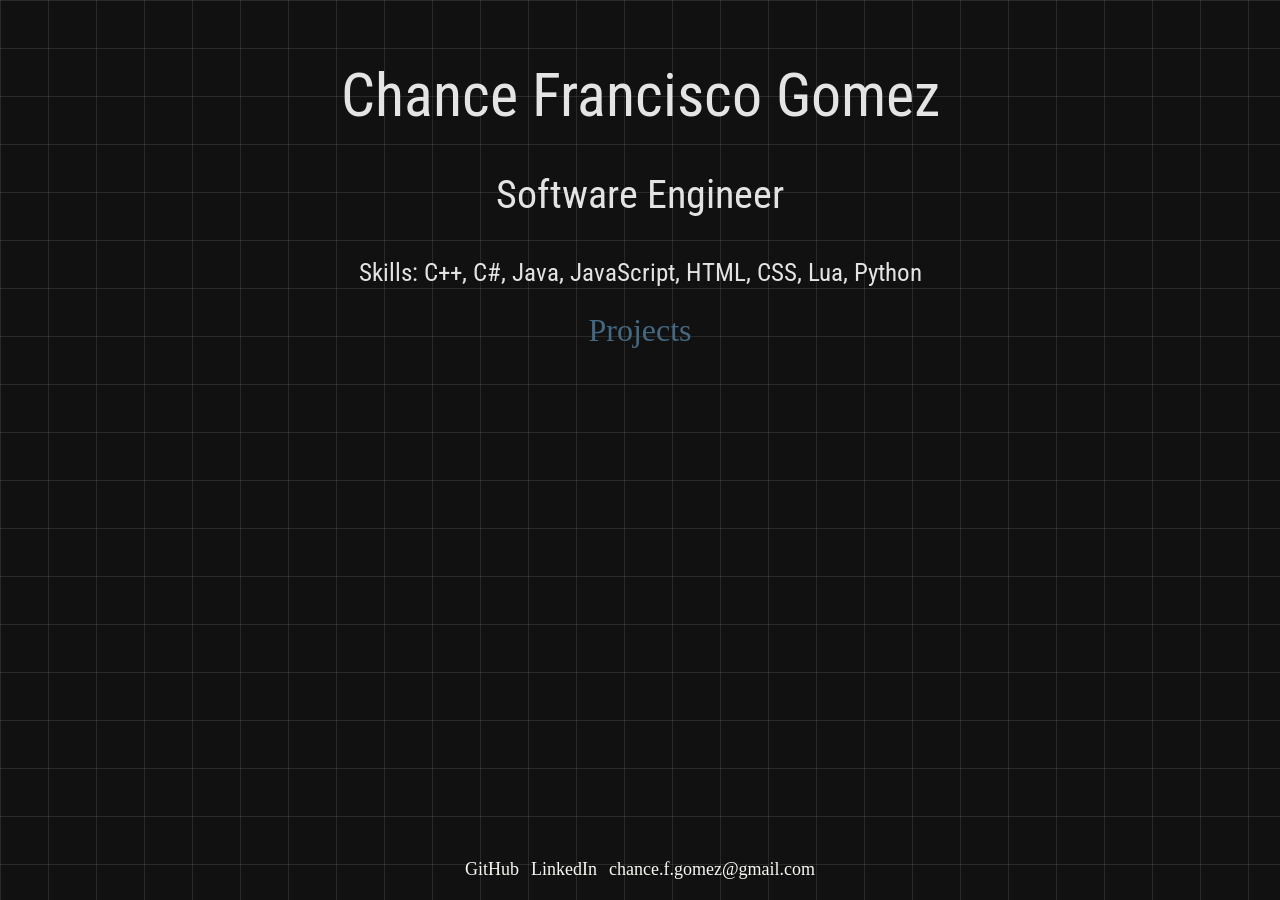
<file: index.html>
<!DOCTYPE html> 

<html lang="en">
    <head>

        <link rel="preconnect" href="https://fonts.googleapis.com">
        <link rel="preconnect" href="https://fonts.gstatic.com" crossorigin>

        <!-- Google Fonts - Roboto Condensed -->
        <link href="https://fonts.googleapis.com/css2?family=Roboto+Condensed:ital,wght@0,100..900;1,100..900&display=swap" rel="stylesheet">
        
        <meta charset="UTF-8">
        <title>Chance Francisco Gomez</title>

        <link rel="stylesheet" href="Styles/Styles.css">
    </head>

    <main>
        <body>
            <p class="mainheader">Chance Francisco Gomez</p>
            <p class="subheader">Software Engineer</p>

            <p class="skillsheader">Skills: C++, C#, Java, JavaScript, HTML, CSS, Lua, Python</p>


            <div class="link-container">
                <a href="Pages/projects.html" class="link-button">Projects</a>
            </div>

            <div class="link-container">
                <!-- <a href="Pages/obd.html" class="link-button">OBD sensor to Python to GUI</a> -->
            </div>
      </body>
    </main>

    <div id="footer"></div>

    <script>
    fetch('Pages/footer.html')
        .then(res => res.text())
        .then(html => {
        document.getElementById('footer').innerHTML = html;
        });
    </script>
</html>
</file>
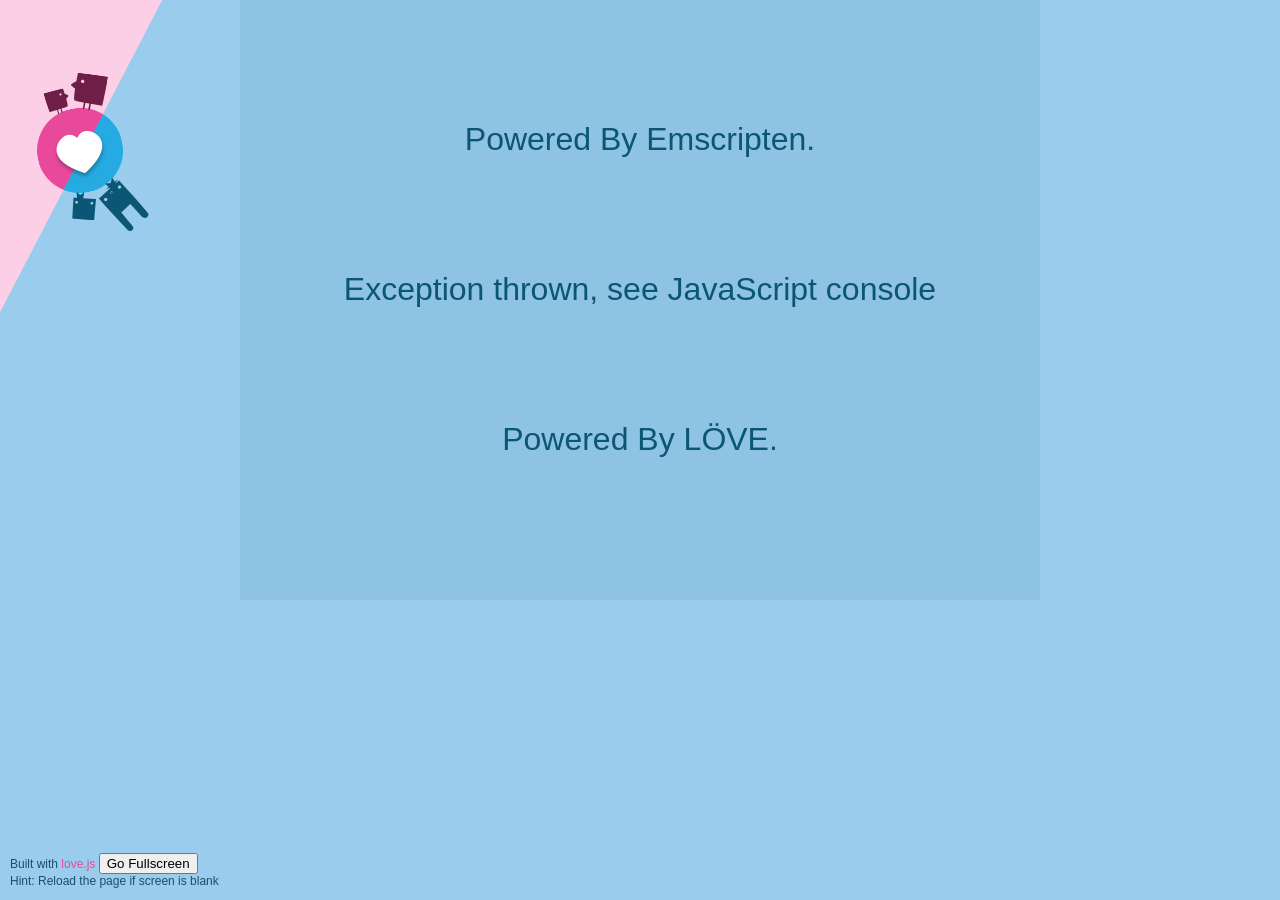
<file: Games/2048/index.html>
<!doctype html>
<html lang="en-us">
  <head>
    <meta charset="utf-8">
    <meta http-equiv="Content-Type" content="text/html; charset=utf-8">
    <meta name="viewport" content="width=device-width, initial-scale=1, shrink-to-fit=no, minimum-scale=1, maximum-scale=1">
    <title>2048</title>

    <!-- Load custom style sheet -->
    <link rel="stylesheet" type="text/css" href="theme/love.css">
  </head>
  <body>
    <center>
      <div>
        <canvas id="loadingCanvas" oncontextmenu="event.preventDefault()" width="800" height="600"></canvas>
        <canvas id="canvas" oncontextmenu="event.preventDefault()"></canvas>
      </div>
    </center>

    <script type='text/javascript'>
      function goFullScreen(){
            var canvas = document.getElementById("canvas");
            if(canvas.requestFullScreen)
                canvas.requestFullScreen();
            else if(canvas.webkitRequestFullScreen)
                canvas.webkitRequestFullScreen();
            else if(canvas.mozRequestFullScreen)
                canvas.mozRequestFullScreen();
      }
      function FullScreenHook(){
        var canvas = document.getElementById("canvas");
        canvas.width = window.innerWidth || document.documentElement.clientWidth || document.body.clientWidth;
        canvas.height = window.innerHeight || document.documentElement.clientHeight || document.body.clientHeight;
      }
      var loadingContext = document.getElementById('loadingCanvas').getContext('2d');
      function drawLoadingText(text) {
        var canvas = loadingContext.canvas;

        loadingContext.fillStyle = "rgb(142, 195, 227)";
        loadingContext.fillRect(0, 0, canvas.scrollWidth, canvas.scrollHeight);

        loadingContext.font = '2em arial';
        loadingContext.textAlign = 'center'
        loadingContext.fillStyle = "rgb( 11, 86, 117 )";
        loadingContext.fillText(text, canvas.scrollWidth / 2, canvas.scrollHeight / 2);

        loadingContext.fillText("Powered By Emscripten.", canvas.scrollWidth / 2, canvas.scrollHeight / 4);
        loadingContext.fillText("Powered By LÖVE.", canvas.scrollWidth / 2, canvas.scrollHeight / 4 * 3);
      }

      window.onload = function () { window.focus(); };
      window.onclick = function () { window.focus(); };

      window.addEventListener("keydown", function(e) {
        // space and arrow keys
        if([32, 37, 38, 39, 40].indexOf(e.keyCode) > -1) {
          e.preventDefault();
        }
      }, false);

      var Module = {
        arguments: ["./game.love"],
        INITIAL_MEMORY: 67108864,
        printErr: console.error.bind(console),
        canvas: (function() {
          var canvas = document.getElementById('canvas');

          // As a default initial behavior, pop up an alert when webgl context is lost. To make your
          // application robust, you may want to override this behavior before shipping!
          // See http://www.khronos.org/registry/webgl/specs/latest/1.0/#5.15.2
          canvas.addEventListener("webglcontextlost", function(e) { alert('WebGL context lost. You will need to reload the page.'); e.preventDefault(); }, false);

          return canvas;
        })(),
        setStatus: function(text) {
          if (text) {
            drawLoadingText(text);
          } else if (Module.remainingDependencies === 0) {
            document.getElementById('loadingCanvas').style.display = 'none';
            document.getElementById('canvas').style.visibility = 'visible';
          }
        },
        totalDependencies: 0,
        remainingDependencies: 0,
        monitorRunDependencies: function(left) {
          this.remainingDependencies = left;
          this.totalDependencies = Math.max(this.totalDependencies, left);
          Module.setStatus(left ? 'Preparing... (' + (this.totalDependencies-left) + '/' + this.totalDependencies + ')' : 'All downloads complete.');
        }
      };
      Module.setStatus('Downloading...');
      window.onerror = function(event) {
        // TODO: do not warn on ok events like simulating an infinite loop or exitStatus
        Module.setStatus('Exception thrown, see JavaScript console');
        Module.setStatus = function(text) {
          if (text) Module.printErr('[post-exception status] ' + text);
        };
      };

      var applicationLoad = function(e) {
        Love(Module);
      }
    </script>
    <script type="text/javascript" src="game.js"></script>
    <script async type="text/javascript" src="love.js" onload="applicationLoad(this)"></script>
    <footer>
      <p>Built with <a href="https://github.com/Davidobot/love.js">love.js</a> <button onclick="goFullScreen();">Go Fullscreen</button><br>Hint: Reload the page if screen is blank</p>
    </footer>
  </body>
</html>
</file>
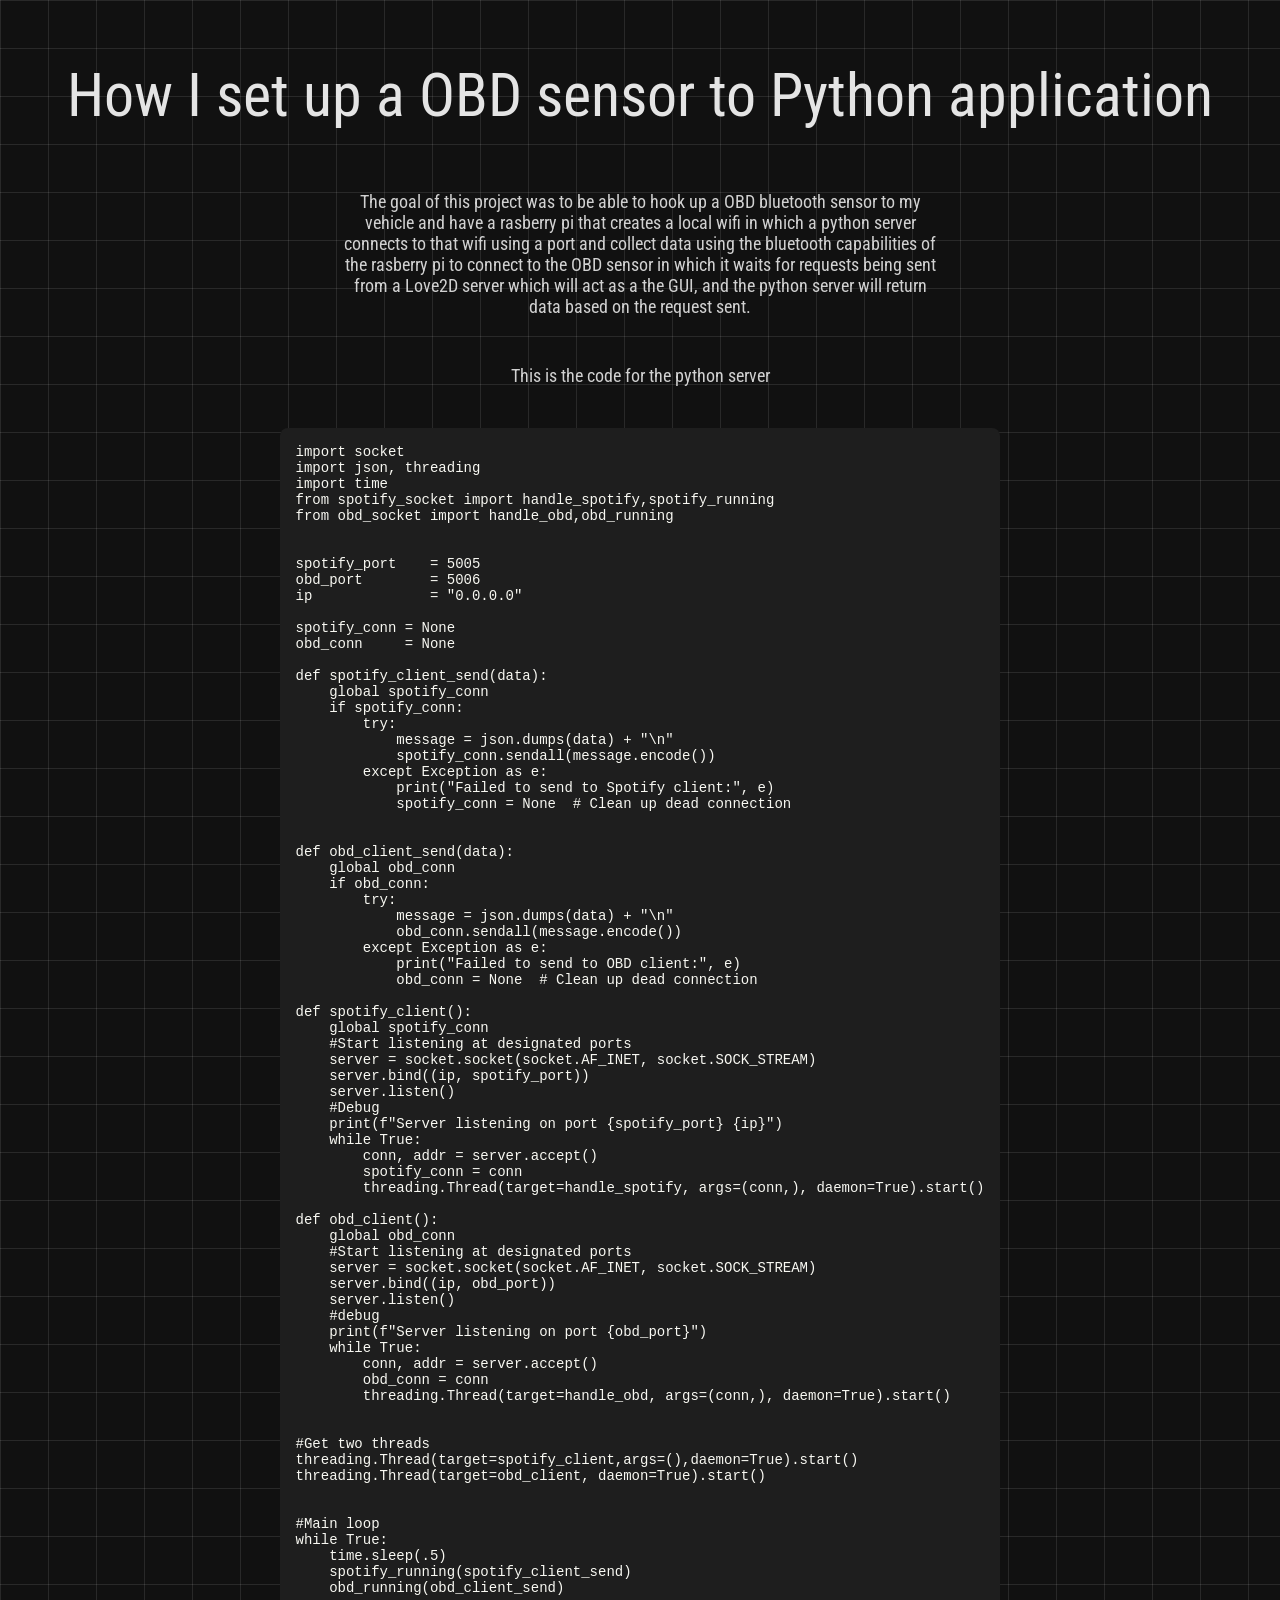
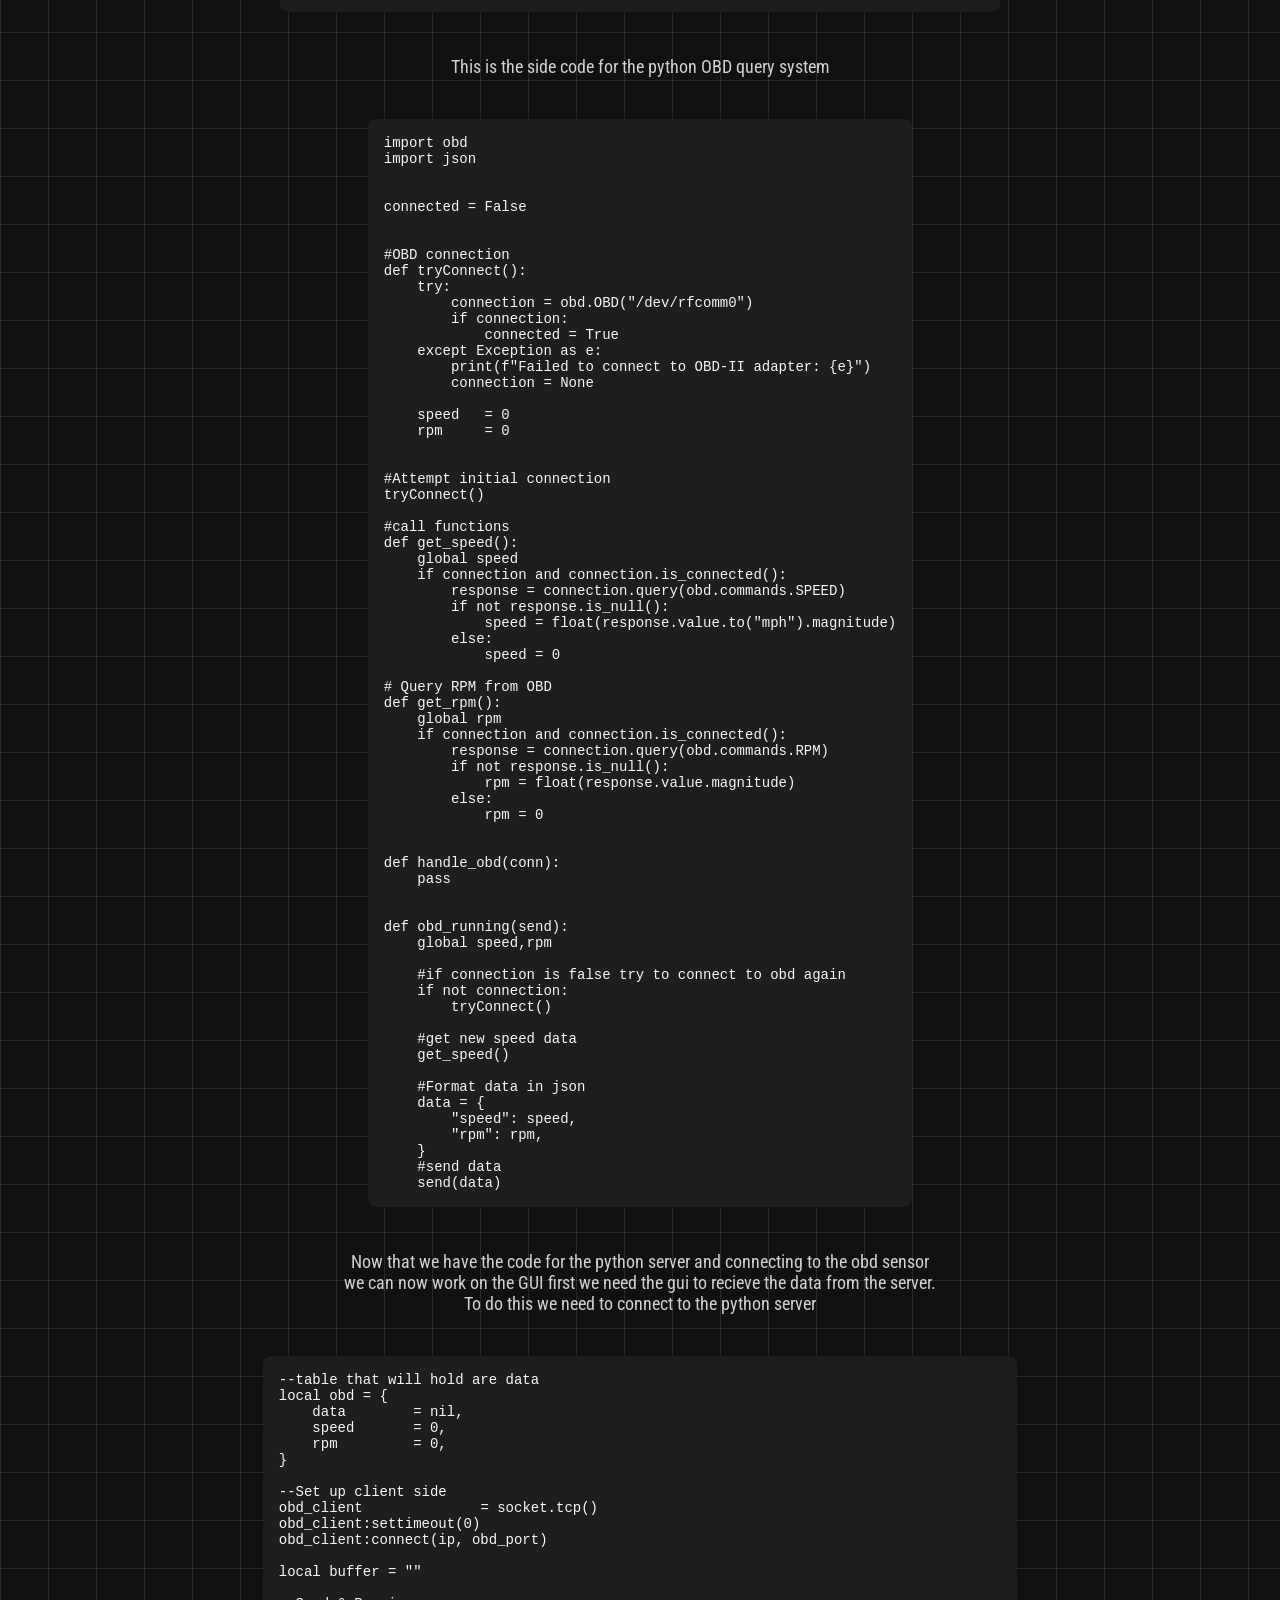
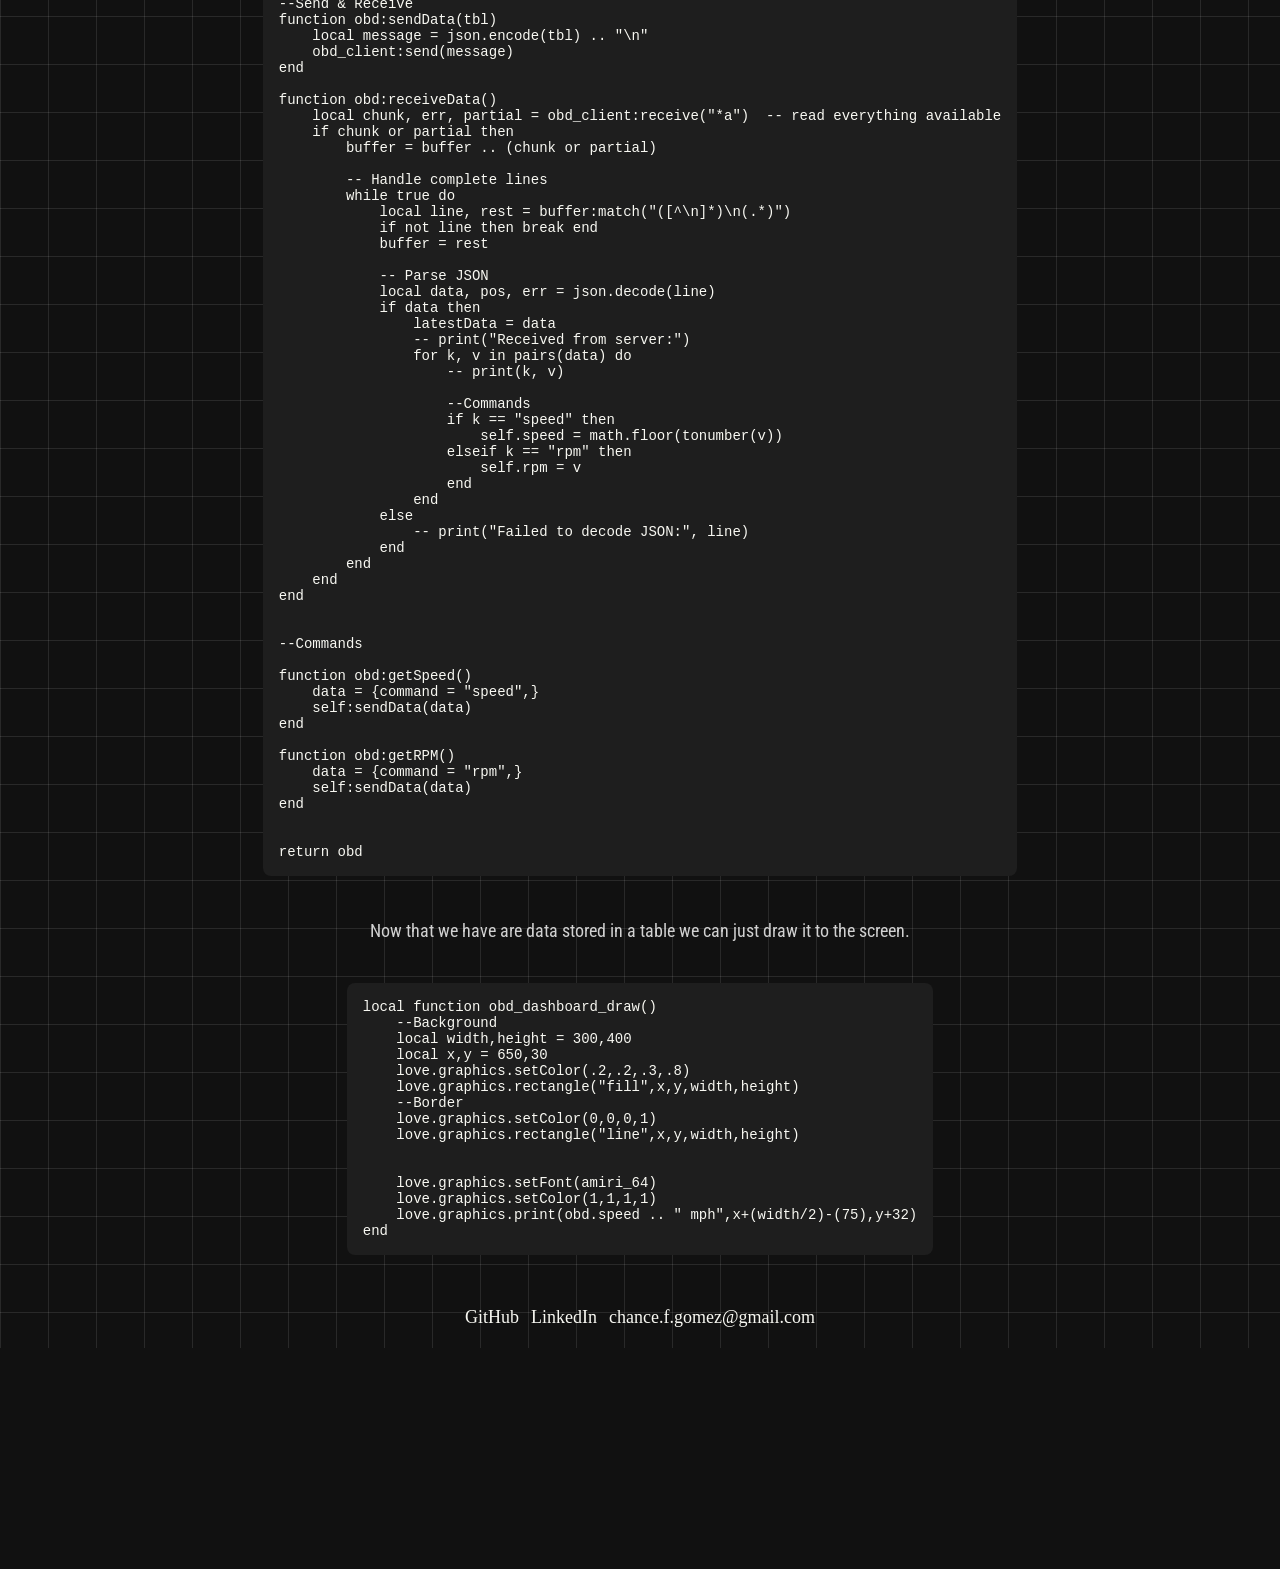
<file: Pages/obd.html>
<!DOCTYPE html>

<html lang="en">
    <head>

        <link rel="preconnect" href="https://fonts.googleapis.com">
        <link rel="preconnect" href="https://fonts.gstatic.com" crossorigin>

        <!-- Google Fonts - Roboto Condensed -->
        <link href="https://fonts.googleapis.com/css2?family=Roboto+Condensed:ital,wght@0,100..900;1,100..900&display=swap" rel="stylesheet">
        
        <meta charset="UTF-8">
        <title>OBD</title>

        <link rel="stylesheet" href="../Styles/Styles.css">
        <script src="/Scripts/codeblock.js" defer></script>
    </head>
    
    <main>
        <body>
            <p class="mainheader">How I set up a OBD sensor to Python application</p>

            <div class="paragraphcontainer">
                <p class="paragraph">The goal of this project was to be able to hook up a OBD bluetooth sensor to my vehicle and have a rasberry pi that
                    creates a local wifi in which a python server connects to that wifi using a port and collect data using the bluetooth capabilities of the
                    rasberry pi to connect to the OBD sensor in which it waits for requests being sent from a Love2D server which will act as a the GUI, and the 
                    python server will return data based on the request sent.
                </p>                
            </div>

            <div class="paragraphcontainer">
                <p class="paragraph">This is the code for the python server
                </p>                
            </div>

            <div class="codecontainer">
                <pre><code id="mycode">
                    import socket
                    import json, threading
                    import time
                    from spotify_socket import handle_spotify,spotify_running
                    from obd_socket import handle_obd,obd_running


                    spotify_port    = 5005
                    obd_port        = 5006
                    ip              = "0.0.0.0"

                    spotify_conn = None
                    obd_conn     = None

                    def spotify_client_send(data):
                        global spotify_conn
                        if spotify_conn:
                            try:
                                message = json.dumps(data) + "\n"
                                spotify_conn.sendall(message.encode())
                            except Exception as e:
                                print("Failed to send to Spotify client:", e)
                                spotify_conn = None  # Clean up dead connection

                        
                    def obd_client_send(data):
                        global obd_conn
                        if obd_conn:
                            try:
                                message = json.dumps(data) + "\n"
                                obd_conn.sendall(message.encode())
                            except Exception as e:
                                print("Failed to send to OBD client:", e)
                                obd_conn = None  # Clean up dead connection

                    def spotify_client():
                        global spotify_conn
                        #Start listening at designated ports
                        server = socket.socket(socket.AF_INET, socket.SOCK_STREAM)
                        server.bind((ip, spotify_port))
                        server.listen()
                        #Debug
                        print(f"Server listening on port {spotify_port} {ip}")
                        while True:
                            conn, addr = server.accept()
                            spotify_conn = conn
                            threading.Thread(target=handle_spotify, args=(conn,), daemon=True).start()
                        
                    def obd_client():
                        global obd_conn
                        #Start listening at designated ports
                        server = socket.socket(socket.AF_INET, socket.SOCK_STREAM)
                        server.bind((ip, obd_port))
                        server.listen()
                        #debug
                        print(f"Server listening on port {obd_port}")
                        while True:
                            conn, addr = server.accept()
                            obd_conn = conn
                            threading.Thread(target=handle_obd, args=(conn,), daemon=True).start()
                        

                    #Get two threads 
                    threading.Thread(target=spotify_client,args=(),daemon=True).start()
                    threading.Thread(target=obd_client, daemon=True).start()


                    #Main loop
                    while True:
                        time.sleep(.5)
                        spotify_running(spotify_client_send)
                        obd_running(obd_client_send)
                </code></pre>
            </div>

            <div class="paragraphcontainer">
                <p class="paragraph">This is the side code for the python OBD query system
                </p>                
            </div>

            <div class="codecontainer">
                <pre><code id="mycode">
                    import obd
                    import json


                    connected = False


                    #OBD connection
                    def tryConnect():
                        try:
                            connection = obd.OBD("/dev/rfcomm0") 
                            if connection: 
                                connected = True
                        except Exception as e:
                            print(f"Failed to connect to OBD-II adapter: {e}")
                            connection = None

                        speed   = 0
                        rpm     = 0
                        
                        
                    #Attempt initial connection
                    tryConnect()
                        
                    #call functions
                    def get_speed():
                        global speed
                        if connection and connection.is_connected():
                            response = connection.query(obd.commands.SPEED)
                            if not response.is_null():
                                speed = float(response.value.to("mph").magnitude)
                            else:
                                speed = 0

                    # Query RPM from OBD
                    def get_rpm():
                        global rpm
                        if connection and connection.is_connected():
                            response = connection.query(obd.commands.RPM)
                            if not response.is_null():
                                rpm = float(response.value.magnitude)
                            else:
                                rpm = 0
                        
                        
                    def handle_obd(conn):
                        pass
                        
                        
                    def obd_running(send):
                        global speed,rpm
                        
                        #if connection is false try to connect to obd again
                        if not connection:
                            tryConnect()
                        
                        #get new speed data
                        get_speed()
                        
                        #Format data in json 
                        data = {
                            "speed": speed,
                            "rpm": rpm,
                        }
                        #send data
                        send(data)
                </code></pre>
            </div>

            <div class="paragraphcontainer">
                <p class="paragraph">Now that we have the code for the python server and connecting to the obd sensor we can now work
                    on the GUI first we need the gui to recieve the data from the server. To do this we need to connect to the python 
                    server
                </p>                
            </div>

            <div class="codecontainer">
                <pre><code id="mycode">
                    --table that will hold are data
                    local obd = {
                        data 	= nil,
                        speed	= 0,
                        rpm 	= 0,
                    }

                    --Set up client side
                    obd_client 		= socket.tcp()
                    obd_client:settimeout(0)
                    obd_client:connect(ip, obd_port)

                    local buffer = ""

                    --Send & Receive
                    function obd:sendData(tbl)
                        local message = json.encode(tbl) .. "\n"
                        obd_client:send(message)
                    end

                    function obd:receiveData()
                        local chunk, err, partial = obd_client:receive("*a")  -- read everything available
                        if chunk or partial then
                            buffer = buffer .. (chunk or partial)

                            -- Handle complete lines
                            while true do
                                local line, rest = buffer:match("([^\n]*)\n(.*)")
                                if not line then break end
                                buffer = rest

                                -- Parse JSON
                                local data, pos, err = json.decode(line)
                                if data then
                                    latestData = data
                                    -- print("Received from server:")
                                    for k, v in pairs(data) do
                                        -- print(k, v)
                                        
                                        --Commands
                                        if k == "speed" then
                                            self.speed = math.floor(tonumber(v))
                                        elseif k == "rpm" then
                                            self.rpm = v
                                        end
                                    end
                                else
                                    -- print("Failed to decode JSON:", line)
                                end
                            end
                        end
                    end


                    --Commands

                    function obd:getSpeed()
                        data = {command = "speed",}
                        self:sendData(data)
                    end

                    function obd:getRPM()
                        data = {command = "rpm",}
                        self:sendData(data)
                    end


                    return obd
                </code></pre>
            </div>

            <div class="paragraphcontainer">
                <p class="paragraph">Now that we have are data stored in a table we can just draw it to the screen.
                </p>                
            </div>

            <div class="codecontainer">
                <pre><code id="mycode">
                    local function obd_dashboard_draw()
                        --Background
                        local width,height = 300,400
                        local x,y = 650,30
                        love.graphics.setColor(.2,.2,.3,.8)
                        love.graphics.rectangle("fill",x,y,width,height)
                        --Border
                        love.graphics.setColor(0,0,0,1)
                        love.graphics.rectangle("line",x,y,width,height)


                        love.graphics.setFont(amiri_64)
                        love.graphics.setColor(1,1,1,1)
                        love.graphics.print(obd.speed .. " mph",x+(width/2)-(75),y+32)
                    end
                </code></pre>
            </div>


            <script>
                document.querySelectorAll('pre code').forEach(block => {
                // Get the raw HTML and decode it to text first
                const raw = block.innerHTML;
                
                // Decode HTML entities to get actual text
                const decoded = raw
                    .replace(/&amp;/g, '&')
                    .replace(/&lt;/g, '<')
                    .replace(/&gt;/g, '>');

                const lines = decoded.split('\n');
                const indent = lines
                    .filter(line => line.trim() !== '')
                    .reduce((min, line) => {
                        const spaces = line.match(/^\s*/)[0].length;
                        return Math.min(min, spaces);
                    }, Infinity);

                const trimmed = lines
                    .map(line => line.slice(indent))
                    .join('\n')
                    .trim();

                // Re-encode so the browser displays as text, not HTML
                block.textContent = trimmed;
            });
            </script>
        </body>
    </main>


    <div id="footer"></div>

    <script>
    fetch('footer.html')
        .then(res => res.text())
        .then(html => {
        document.getElementById('footer').innerHTML = html;
        formatCodeBlocks();
        });
    </script>
</html>
</file>
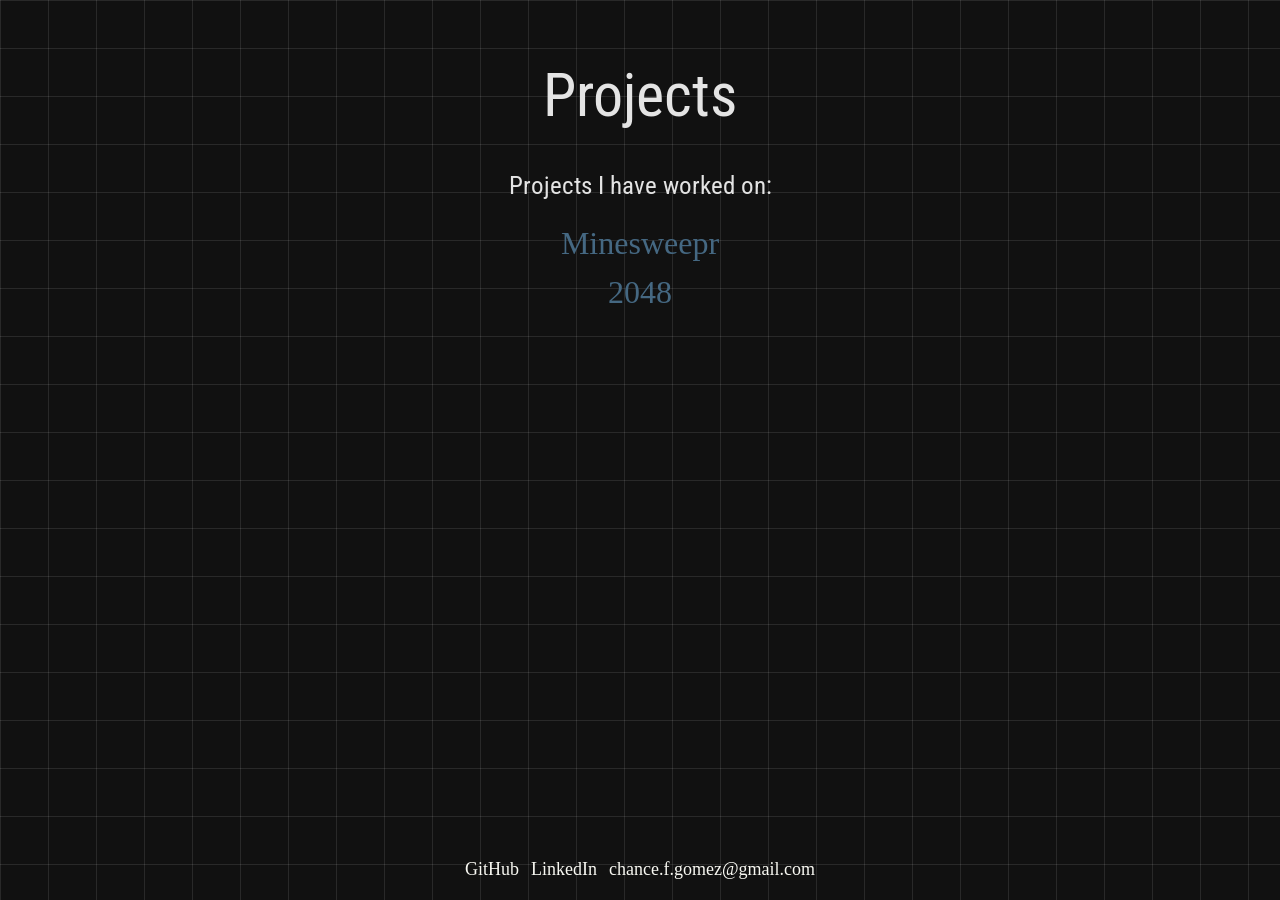
<file: Pages/projects.html>
<!DOCTYPE html> 

<html lang="en">
    <head>

        <link rel="preconnect" href="https://fonts.googleapis.com">
        <link rel="preconnect" href="https://fonts.gstatic.com" crossorigin>

        <!-- Google Fonts - Roboto Condensed -->
        <link href="https://fonts.googleapis.com/css2?family=Roboto+Condensed:ital,wght@0,100..900;1,100..900&display=swap" rel="stylesheet">
        
        <meta charset="UTF-8">
        <title>Projects</title>

        <link rel="stylesheet" href="../Styles/Styles.css">
    </head>
    
    <main>
        <body>
            <p class="mainheader">Projects</p>
            
            <p class="skillsheader">Projects I have worked on:</p>

            <div class="minesweeper-link-container">
                <a href="Projects/minesweeper.html" class="link-button">Minesweepr</a>
            </div>

            <div class="minesweeper-link-container">
                <a href="Projects/2048.html" class="link-button">2048</a>
            </div>
        </body>
    </main>


    <div id="footer"></div>

    <script>
    fetch('footer.html')
        .then(res => res.text())
        .then(html => {
        document.getElementById('footer').innerHTML = html;
        });
    </script>
</html>
</file>
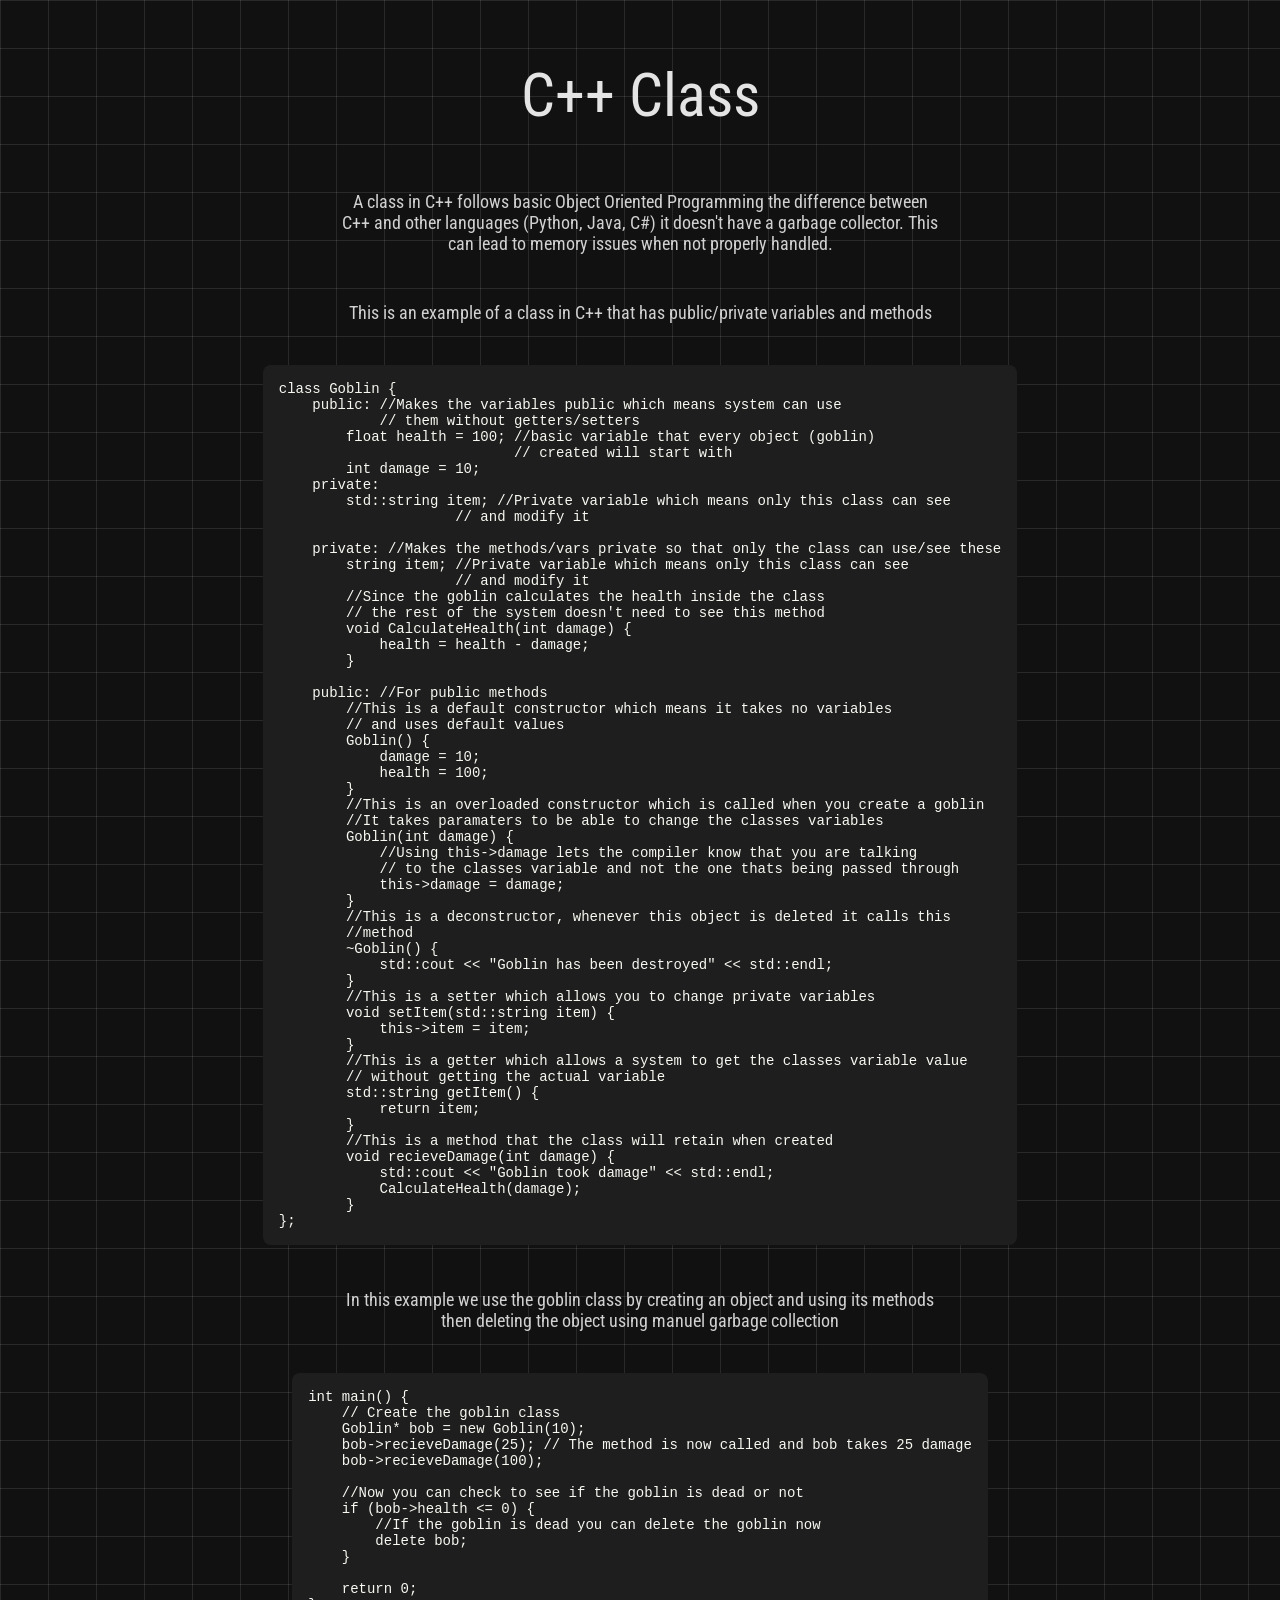
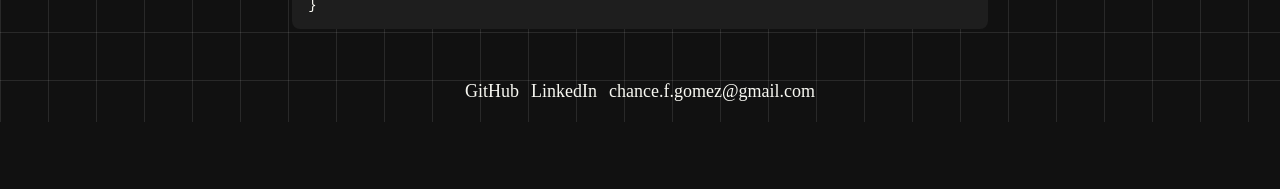
<file: Pages/Classes/c++class.html>
<!DOCTYPE html>

<html lang="en">
    <head>

        <link rel="preconnect" href="https://fonts.googleapis.com">
        <link rel="preconnect" href="https://fonts.gstatic.com" crossorigin>

        <!-- Google Fonts - Roboto Condensed -->
        <link href="https://fonts.googleapis.com/css2?family=Roboto+Condensed:ital,wght@0,100..900;1,100..900&display=swap" rel="stylesheet">
        
        <meta charset="UTF-8">
        <title>C++ Class</title>

        <link rel="stylesheet" href="/Styles/Styles.css">
        <script src="/Scripts/codeblock.js" defer></script>
    </head>
    
    <main>
        <body>
            <p class="mainheader">C++ Class</p>

            <div class="paragraphcontainer">
                <p class="paragraph">A class in C++ follows basic Object Oriented Programming the difference between C++ and other languages (Python, Java, C#) it 
                    doesn't have a garbage collector. This can lead to memory issues when not properly handled.
                </p>                
            </div>

            <div class="paragraphcontainer">
                <p class="paragraph">This is an example of a class in C++ that has public/private variables and methods
                </p>                
            </div>

            <div class="codecontainer">
                <pre><code id="mycode">
                    class Goblin {
                        public: //Makes the variables public which means system can use 
                                // them without getters/setters
                            float health = 100; //basic variable that every object (goblin) 
                                                // created will start with
                            int damage = 10;
                        private:
                            std::string item; //Private variable which means only this class can see
                                         // and modify it

                        private: //Makes the methods/vars private so that only the class can use/see these
                            string item; //Private variable which means only this class can see
                                         // and modify it
                            //Since the goblin calculates the health inside the class 
                            // the rest of the system doesn't need to see this method
                            void CalculateHealth(int damage) { 
                                health = health - damage;
                            }

                        public: //For public methods
                            //This is a default constructor which means it takes no variables
                            // and uses default values
                            Goblin() {
                                damage = 10;
                                health = 100;
                            }
                            //This is an overloaded constructor which is called when you create a goblin 
                            //It takes paramaters to be able to change the classes variables
                            Goblin(int damage) {
                                //Using this->damage lets the compiler know that you are talking
                                // to the classes variable and not the one thats being passed through
                                this->damage = damage;
                            }
                            //This is a deconstructor, whenever this object is deleted it calls this
                            //method
                            ~Goblin() {
                                std::cout << "Goblin has been destroyed" << std::endl;
                            }
                            //This is a setter which allows you to change private variables 
                            void setItem(std::string item) {
                                this->item = item;
                            }
                            //This is a getter which allows a system to get the classes variable value 
                            // without getting the actual variable
                            std::string getItem() {
                                return item;
                            }
                            //This is a method that the class will retain when created 
                            void recieveDamage(int damage) {
                                std::cout << "Goblin took damage" << std::endl;
                                CalculateHealth(damage);
                            }
                    };
                </code></pre>
            </div>

            <div class="paragraphcontainer">
                <p class="paragraph">In this example we use the goblin class by creating an object and using its methods then deleting the object using manuel garbage collection
                </p>                
            </div>


            <div class="codecontainer">
                <pre><code id="mycode">
                    int main() {
                        // Create the goblin class
                        Goblin* bob = new Goblin(10);
                        bob->recieveDamage(25); // The method is now called and bob takes 25 damage
                        bob->recieveDamage(100);

                        //Now you can check to see if the goblin is dead or not
                        if (bob->health <= 0) {
                            //If the goblin is dead you can delete the goblin now
                            delete bob;
                        }
                        
                        return 0;
                    }
                </code></pre>
            </div>

        
            <script>
                document.querySelectorAll('pre code').forEach(block => {
                const lines = block.textContent.split('\n');
                const indent = lines
                    .filter(line => line.trim() !== '')
                    .reduce((min, line) => {
                    const spaces = line.match(/^\s*/)[0].length;
                    return Math.min(min, spaces);
                    }, Infinity);
                
                block.textContent = lines
                    .map(line => line.slice(indent))
                    .join('\n')
                    .trim();
                });
            </script>
        </body>
    </main>


    <div id="footer"></div>

    <script>
    fetch('../footer.html')
        .then(res => res.text())
        .then(html => {
        document.getElementById('footer').innerHTML = html;
        formatCodeBlocks();
        });
    </script>
</html>
</file>
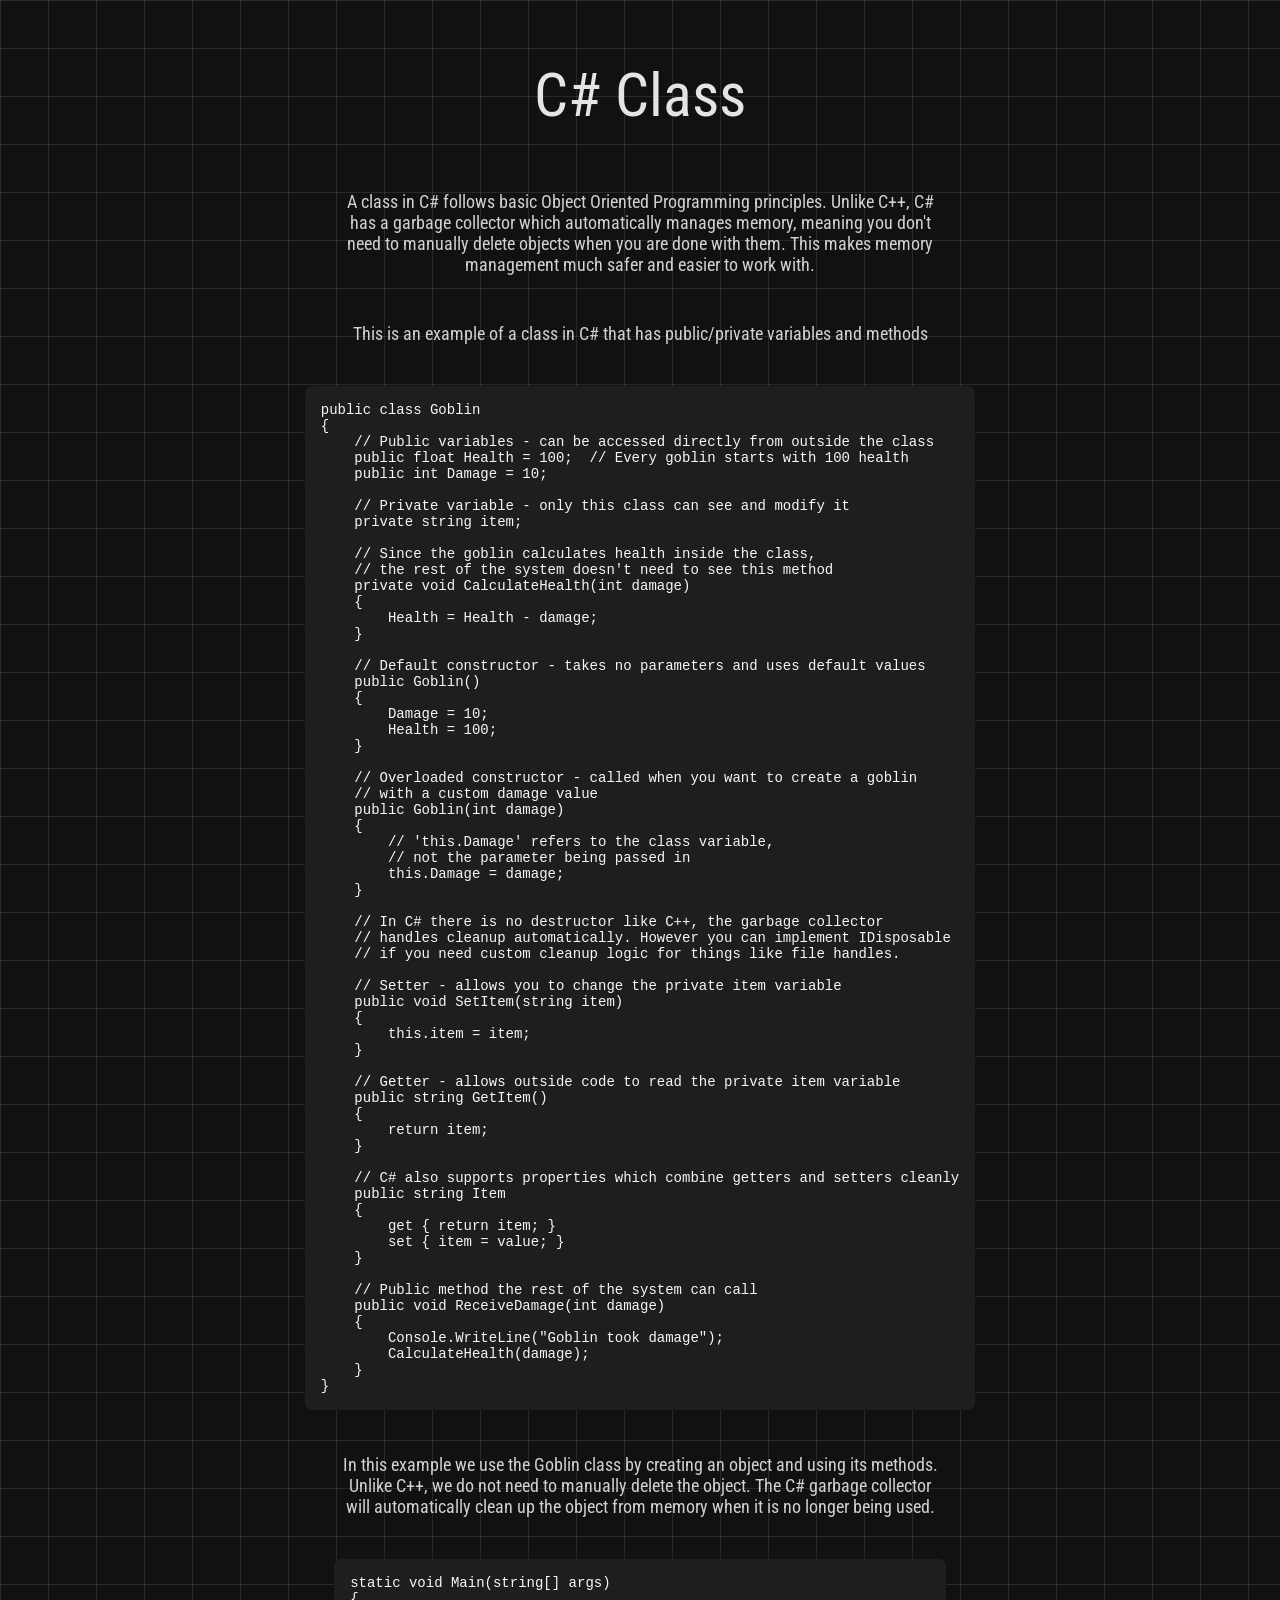
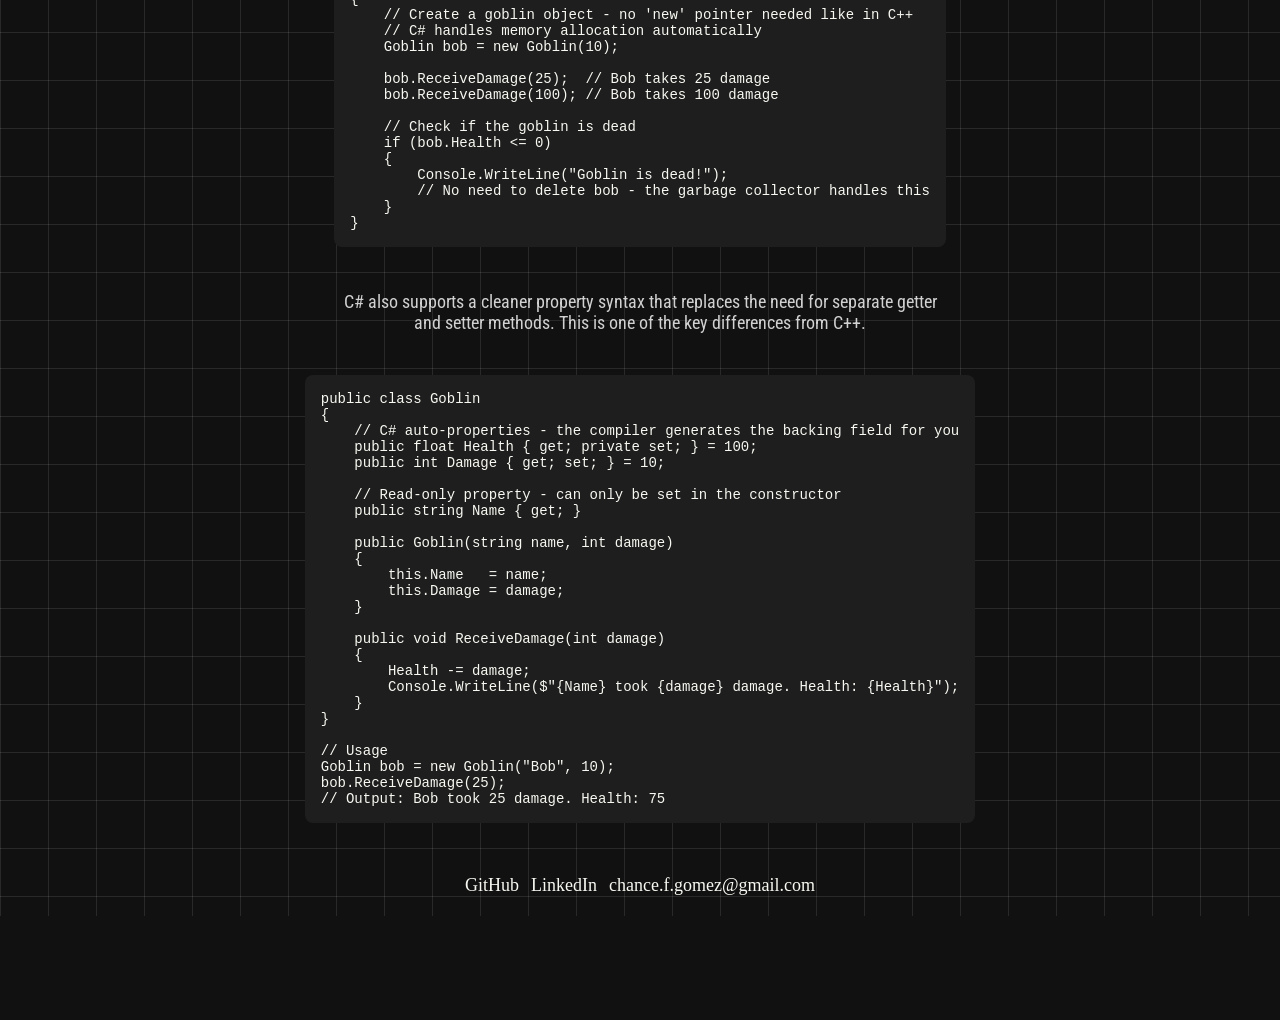
<file: Pages/Classes/csharpclass.html>
<!DOCTYPE html>

<html lang="en">
    <head>

        <link rel="preconnect" href="https://fonts.googleapis.com">
        <link rel="preconnect" href="https://fonts.gstatic.com" crossorigin>

        <!-- Google Fonts - Roboto Condensed -->
        <link href="https://fonts.googleapis.com/css2?family=Roboto+Condensed:ital,wght@0,100..900;1,100..900&display=swap" rel="stylesheet">
        
        <meta charset="UTF-8">
        <title>C# Class</title>

        <link rel="stylesheet" href="/Styles/Styles.css">
        <script src="/Scripts/codeblock.js" defer></script>
    </head>
    
    <main>
        <body>
            <p class="mainheader">C# Class</p>

            <div class="paragraphcontainer">
                <p class="paragraph">A class in C# follows basic Object Oriented Programming principles. Unlike C++, C# has a 
                    garbage collector which automatically manages memory, meaning you don't need to manually delete objects 
                    when you are done with them. This makes memory management much safer and easier to work with.
                </p>                
            </div>

            <div class="paragraphcontainer">
                <p class="paragraph">This is an example of a class in C# that has public/private variables and methods
                </p>                
            </div>

            <div class="codecontainer">
                <pre><code id="mycode1">
                    public class Goblin
                    {
                        // Public variables - can be accessed directly from outside the class
                        public float Health = 100;  // Every goblin starts with 100 health
                        public int Damage = 10;

                        // Private variable - only this class can see and modify it
                        private string item;

                        // Since the goblin calculates health inside the class,
                        // the rest of the system doesn't need to see this method
                        private void CalculateHealth(int damage)
                        {
                            Health = Health - damage;
                        }

                        // Default constructor - takes no parameters and uses default values
                        public Goblin()
                        {
                            Damage = 10;
                            Health = 100;
                        }

                        // Overloaded constructor - called when you want to create a goblin
                        // with a custom damage value
                        public Goblin(int damage)
                        {
                            // 'this.Damage' refers to the class variable,
                            // not the parameter being passed in
                            this.Damage = damage;
                        }

                        // In C# there is no destructor like C++, the garbage collector
                        // handles cleanup automatically. However you can implement IDisposable
                        // if you need custom cleanup logic for things like file handles.

                        // Setter - allows you to change the private item variable
                        public void SetItem(string item)
                        {
                            this.item = item;
                        }

                        // Getter - allows outside code to read the private item variable
                        public string GetItem()
                        {
                            return item;
                        }

                        // C# also supports properties which combine getters and setters cleanly
                        public string Item
                        {
                            get { return item; }
                            set { item = value; }
                        }

                        // Public method the rest of the system can call
                        public void ReceiveDamage(int damage)
                        {
                            Console.WriteLine("Goblin took damage");
                            CalculateHealth(damage);
                        }
                    }
                </code></pre>
            </div>

            <div class="paragraphcontainer">
                <p class="paragraph">In this example we use the Goblin class by creating an object and using its methods. 
                    Unlike C++, we do not need to manually delete the object. The C# garbage collector will automatically 
                    clean up the object from memory when it is no longer being used.
                </p>                
            </div>

            <div class="codecontainer">
                <pre><code id="mycode2">
                    static void Main(string[] args)
                    {
                        // Create a goblin object - no 'new' pointer needed like in C++
                        // C# handles memory allocation automatically
                        Goblin bob = new Goblin(10);

                        bob.ReceiveDamage(25);  // Bob takes 25 damage
                        bob.ReceiveDamage(100); // Bob takes 100 damage

                        // Check if the goblin is dead
                        if (bob.Health <= 0)
                        {
                            Console.WriteLine("Goblin is dead!");
                            // No need to delete bob - the garbage collector handles this
                        }
                    }
                </code></pre>
            </div>

            <div class="paragraphcontainer">
                <p class="paragraph">C# also supports a cleaner property syntax that replaces the need for separate 
                    getter and setter methods. This is one of the key differences from C++.
                </p>                
            </div>

            <div class="codecontainer">
                <pre><code id="mycode3">
                    public class Goblin
                    {
                        // C# auto-properties - the compiler generates the backing field for you
                        public float Health { get; private set; } = 100;
                        public int Damage { get; set; } = 10;

                        // Read-only property - can only be set in the constructor
                        public string Name { get; }

                        public Goblin(string name, int damage)
                        {
                            this.Name   = name;
                            this.Damage = damage;
                        }

                        public void ReceiveDamage(int damage)
                        {
                            Health -= damage;
                            Console.WriteLine($"{Name} took {damage} damage. Health: {Health}");
                        }
                    }

                    // Usage
                    Goblin bob = new Goblin("Bob", 10);
                    bob.ReceiveDamage(25);
                    // Output: Bob took 25 damage. Health: 75
                </code></pre>
            </div>

    
        </body>
    </main>


    <div id="footer"></div>

    <script>
    fetch('../footer.html')
        .then(res => res.text())
        .then(html => {
        document.getElementById('footer').innerHTML = html;
        formatCodeBlocks();
        });
    </script>
</html>
</file>
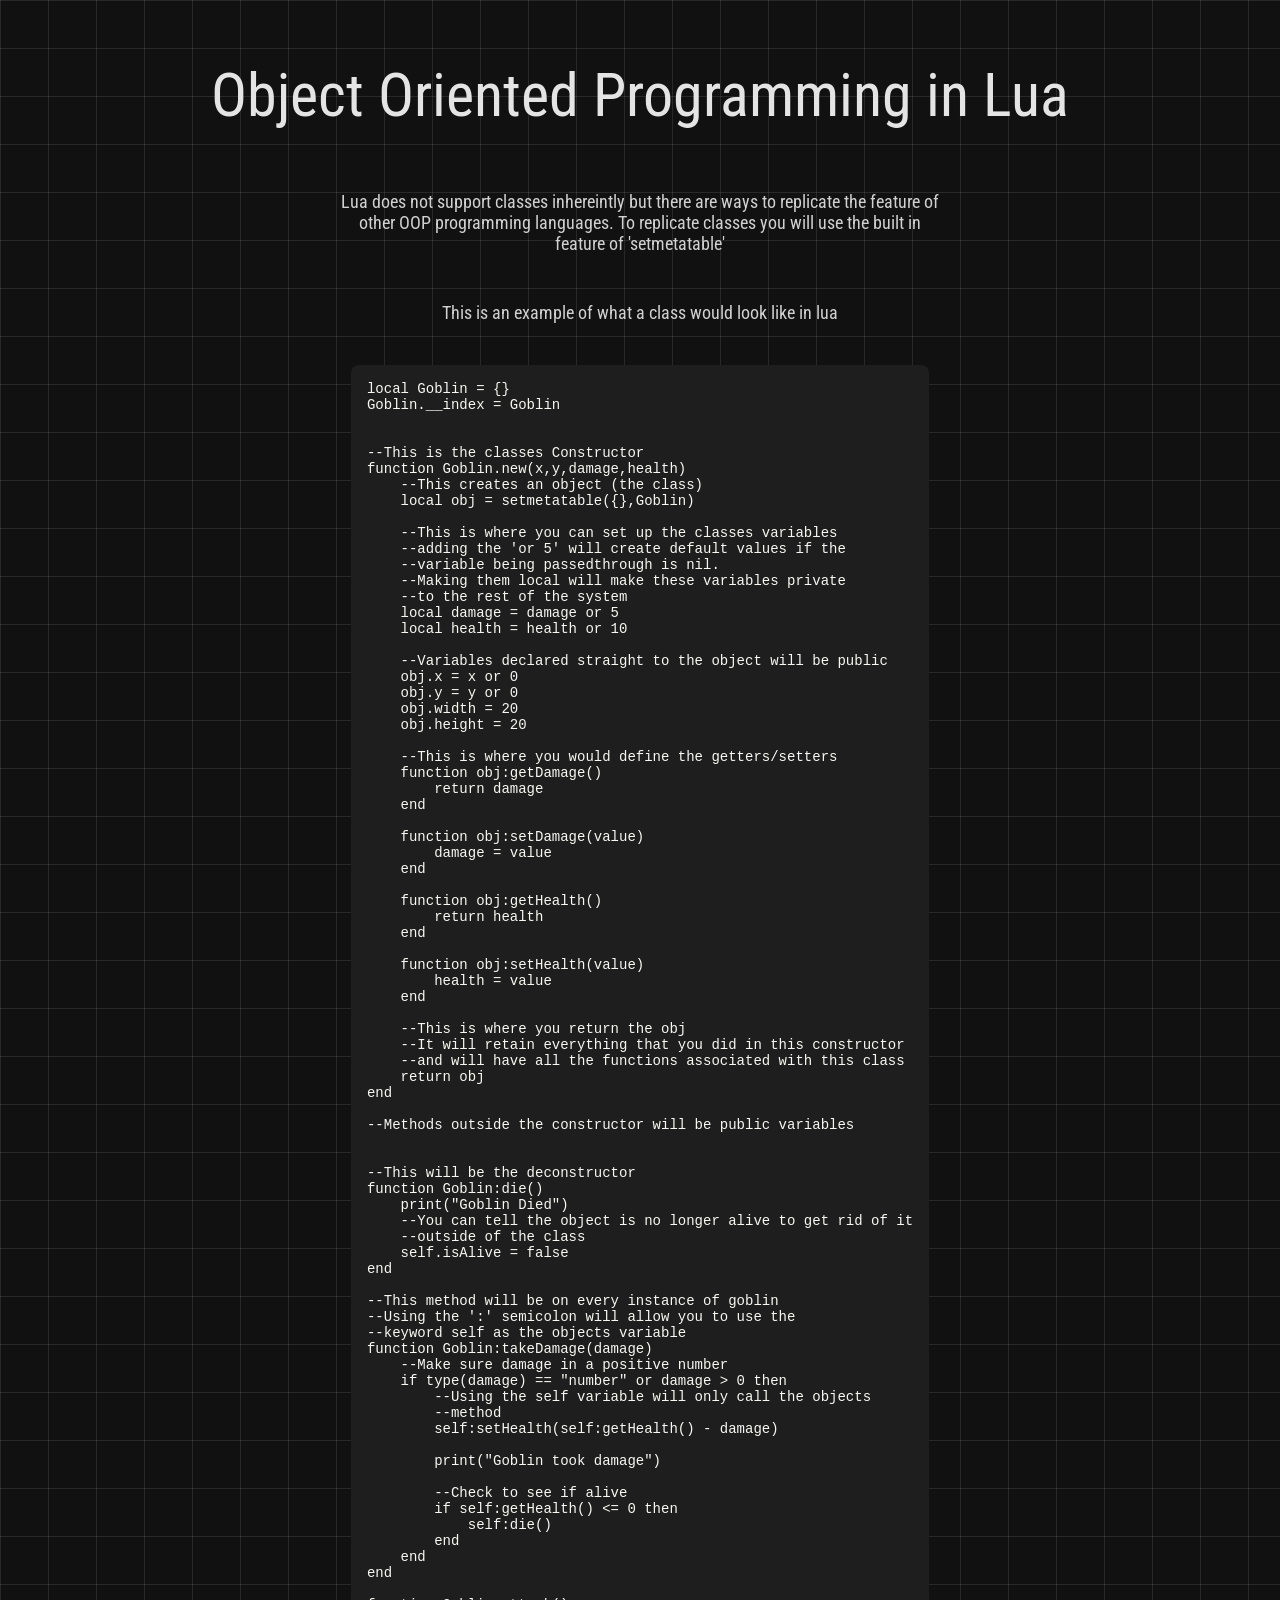
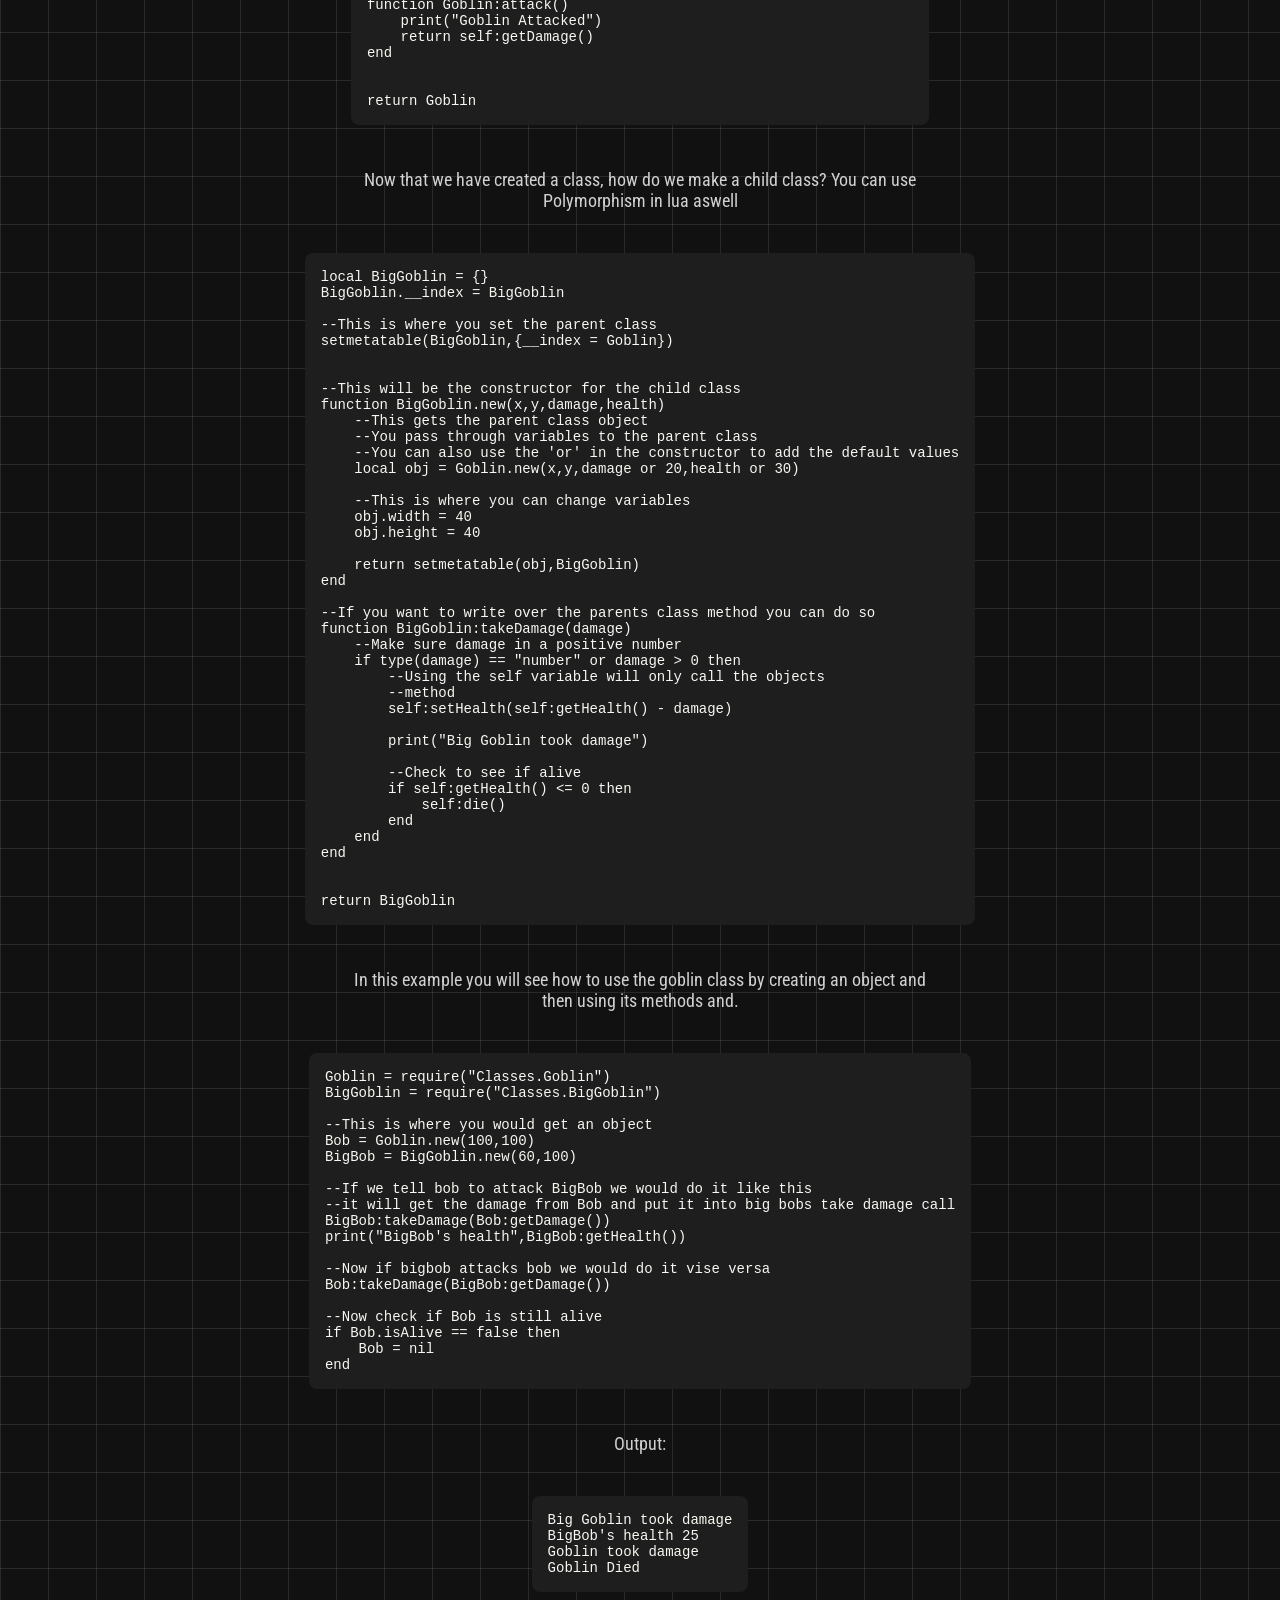
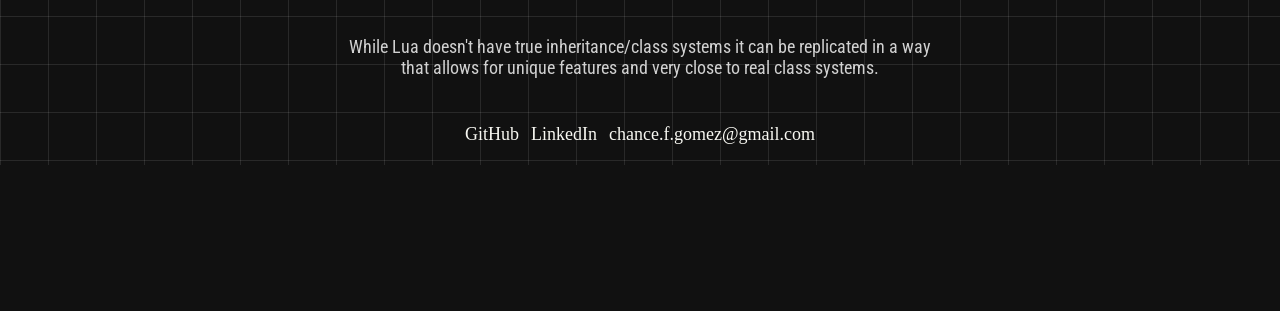
<file: Pages/Classes/luaclass.html>
<!DOCTYPE html>

<html lang="en">
    <head>

        <link rel="preconnect" href="https://fonts.googleapis.com">
        <link rel="preconnect" href="https://fonts.gstatic.com" crossorigin>

        <!-- Google Fonts - Roboto Condensed -->
        <link href="https://fonts.googleapis.com/css2?family=Roboto+Condensed:ital,wght@0,100..900;1,100..900&display=swap" rel="stylesheet">
        
        <meta charset="UTF-8">
        <title>OOP in Lua</title>

        <link rel="stylesheet" href="/Styles/Styles.css">
        <script src="/Scripts/codeblock.js" defer></script>
    </head>
    
    <main>
        <body>
            <p class="mainheader">Object Oriented Programming in Lua</p>

            <div class="paragraphcontainer">
                <p class="paragraph">Lua does not support classes inhereintly but there are ways to replicate the feature of other 
                    OOP programming languages. To replicate classes you will use the built in feature of 'setmetatable'
                </p>                
            </div>

            <div class="paragraphcontainer">
                <p class="paragraph">This is an example of what a class would look like in lua
                </p>                
            </div>

            <div class="codecontainer">
                <pre><code id="mycode">
                    local Goblin = {}
                    Goblin.__index = Goblin


                    --This is the classes Constructor 
                    function Goblin.new(x,y,damage,health)
                        --This creates an object (the class)
                        local obj = setmetatable({},Goblin)
                        
                        --This is where you can set up the classes variables
                        --adding the 'or 5' will create default values if the 
                        --variable being passedthrough is nil.
                        --Making them local will make these variables private 
                        --to the rest of the system
                        local damage = damage or 5 
                        local health = health or 10

                        --Variables declared straight to the object will be public
                        obj.x = x or 0
                        obj.y = y or 0
                        obj.width = 20
                        obj.height = 20

                        --This is where you would define the getters/setters
                        function obj:getDamage()
                            return damage
                        end

                        function obj:setDamage(value)
                            damage = value
                        end

                        function obj:getHealth()
                            return health
                        end
                        
                        function obj:setHealth(value)
                            health = value
                        end

                        --This is where you return the obj 
                        --It will retain everything that you did in this constructor
                        --and will have all the functions associated with this class
                        return obj
                    end

                    --Methods outside the constructor will be public variables


                    --This will be the deconstructor
                    function Goblin:die()
                        print("Goblin Died")
                        --You can tell the object is no longer alive to get rid of it
                        --outside of the class
                        self.isAlive = false
                    end

                    --This method will be on every instance of goblin
                    --Using the ':' semicolon will allow you to use the 
                    --keyword self as the objects variable
                    function Goblin:takeDamage(damage)
                        --Make sure damage in a positive number 
                        if type(damage) == "number" or damage > 0 then
                            --Using the self variable will only call the objects
                            --method
                            self:setHealth(self:getHealth() - damage)

                            print("Goblin took damage")

                            --Check to see if alive
                            if self:getHealth() <= 0 then
                                self:die()
                            end
                        end
                    end

                    function Goblin:attack()
                        print("Goblin Attacked")
                        return self:getDamage()
                    end


                    return Goblin
                </code></pre>
            </div>

            <div class="paragraphcontainer">
                <p class="paragraph">Now that we have created a class, how do we make a child class? You can use Polymorphism in lua aswell
                </p>                
            </div>

            <div class="codecontainer">
                <pre><code id="mycode">
                    local BigGoblin = {}
                    BigGoblin.__index = BigGoblin

                    --This is where you set the parent class
                    setmetatable(BigGoblin,{__index = Goblin})


                    --This will be the constructor for the child class
                    function BigGoblin.new(x,y,damage,health)
                        --This gets the parent class object
                        --You pass through variables to the parent class
                        --You can also use the 'or' in the constructor to add the default values
                        local obj = Goblin.new(x,y,damage or 20,health or 30)

                        --This is where you can change variables
                        obj.width = 40
                        obj.height = 40

                        return setmetatable(obj,BigGoblin)
                    end

                    --If you want to write over the parents class method you can do so
                    function BigGoblin:takeDamage(damage)
                        --Make sure damage in a positive number 
                        if type(damage) == "number" or damage > 0 then
                            --Using the self variable will only call the objects
                            --method
                            self:setHealth(self:getHealth() - damage)

                            print("Big Goblin took damage")

                            --Check to see if alive
                            if self:getHealth() <= 0 then
                                self:die()
                            end
                        end
                    end


                    return BigGoblin
                </code></pre>
            </div>

            <div class="paragraphcontainer">
                <p class="paragraph">In this example you will see how to use the goblin class by creating 
                    an object and then using its methods and.
                </p>                
            </div>

            <div class="codecontainer">
                <pre><code id="mycode">
                    Goblin = require("Classes.Goblin")
                    BigGoblin = require("Classes.BigGoblin")

                    --This is where you would get an object
                    Bob = Goblin.new(100,100)
                    BigBob = BigGoblin.new(60,100)

                    --If we tell bob to attack BigBob we would do it like this
                    --it will get the damage from Bob and put it into big bobs take damage call
                    BigBob:takeDamage(Bob:getDamage())
                    print("BigBob's health",BigBob:getHealth()) 

                    --Now if bigbob attacks bob we would do it vise versa
                    Bob:takeDamage(BigBob:getDamage())    

                    --Now check if Bob is still alive
                    if Bob.isAlive == false then
                        Bob = nil
                    end


                </code></pre>
            </div>

            <div class="paragraphcontainer">
                <p class="paragraph">Output:
                </p>                
            </div>
            <div class="codecontainer">
                <pre><code id="mycode">
                    Big Goblin took damage
                    BigBob's health 25
                    Goblin took damage
                    Goblin Died
                </code></pre>
            </div>

            <div class="paragraphcontainer">
                <p class="paragraph">While Lua doesn't have true inheritance/class systems it can be replicated in a way that allows for unique 
                    features and very close to real class systems.
                </p>                
            </div>


            <script>
                document.querySelectorAll('pre code').forEach(block => {
                const lines = block.textContent.split('\n');
                const indent = lines
                    .filter(line => line.trim() !== '')
                    .reduce((min, line) => {
                    const spaces = line.match(/^\s*/)[0].length;
                    return Math.min(min, spaces);
                    }, Infinity);
                
                block.textContent = lines
                    .map(line => line.slice(indent))
                    .join('\n')
                    .trim();
                });
            </script>
        </body>
    </main>


    <div id="footer"></div>

    <script>
    fetch('../footer.html')
        .then(res => res.text())
        .then(html => {
        document.getElementById('footer').innerHTML = html;
        formatCodeBlocks();
        });
    </script>
</html>
</file>
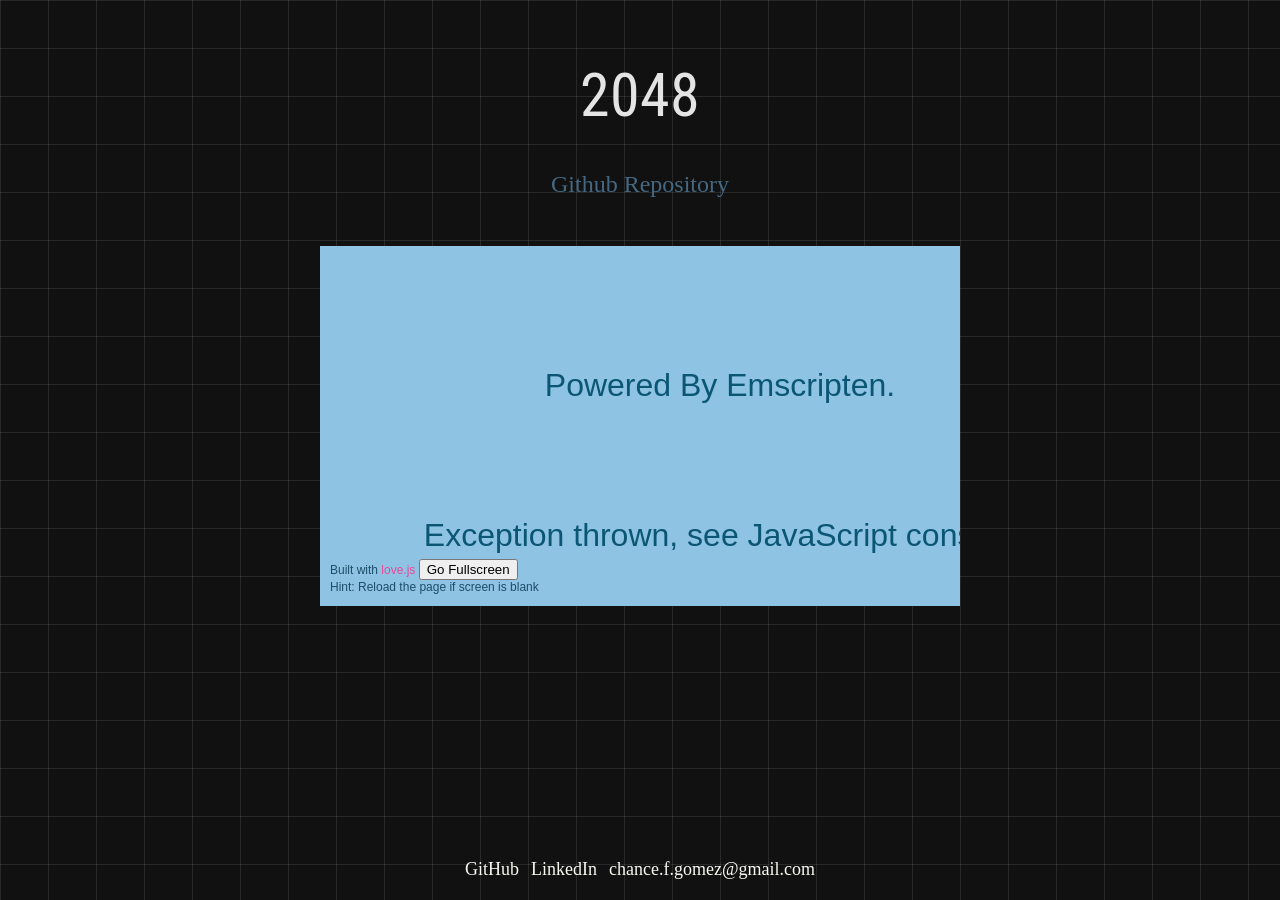
<file: Pages/Projects/2048.html>
<!DOCTYPE html> 

<html lang="en">
    <head>
        <script src="/coi-serviceworker.js"></script>

        <link rel="preconnect" href="https://fonts.googleapis.com">
        <link rel="preconnect" href="https://fonts.gstatic.com" crossorigin>

        <!-- Google Fonts - Roboto Condensed -->
        <link href="https://fonts.googleapis.com/css2?family=Roboto+Condensed:ital,wght@0,100..900;1,100..900&display=swap" rel="stylesheet">
        
        <meta charset="UTF-8">
        <title>2048</title>

        <link rel="stylesheet" href="../../Styles/Styles.css">
    </head>

    <main>
        <body>
            <p class="mainheader">2048</p>

            <div class="minesweeper-repository-link-container">
                <a href="https://github.com/ChanceGomez/2048" target="_blank" rel="noopener noreferrer" class="link-button">Github Repository</a>
            </div>
            
        </body>


        <iframe 
            src="../../Games/2048/index.html" 
            width="640" 
            height="360"
            style="border:none; display:block; margin: 0 auto; margin-top: 48px;">
        </iframe>
    </main>

    <div id="footer"></div>

    <script>
    fetch('../footer.html')
        .then(res => res.text())
        .then(html => {
        document.getElementById('footer').innerHTML = html;
        });
    </script>    
</html>
</file>
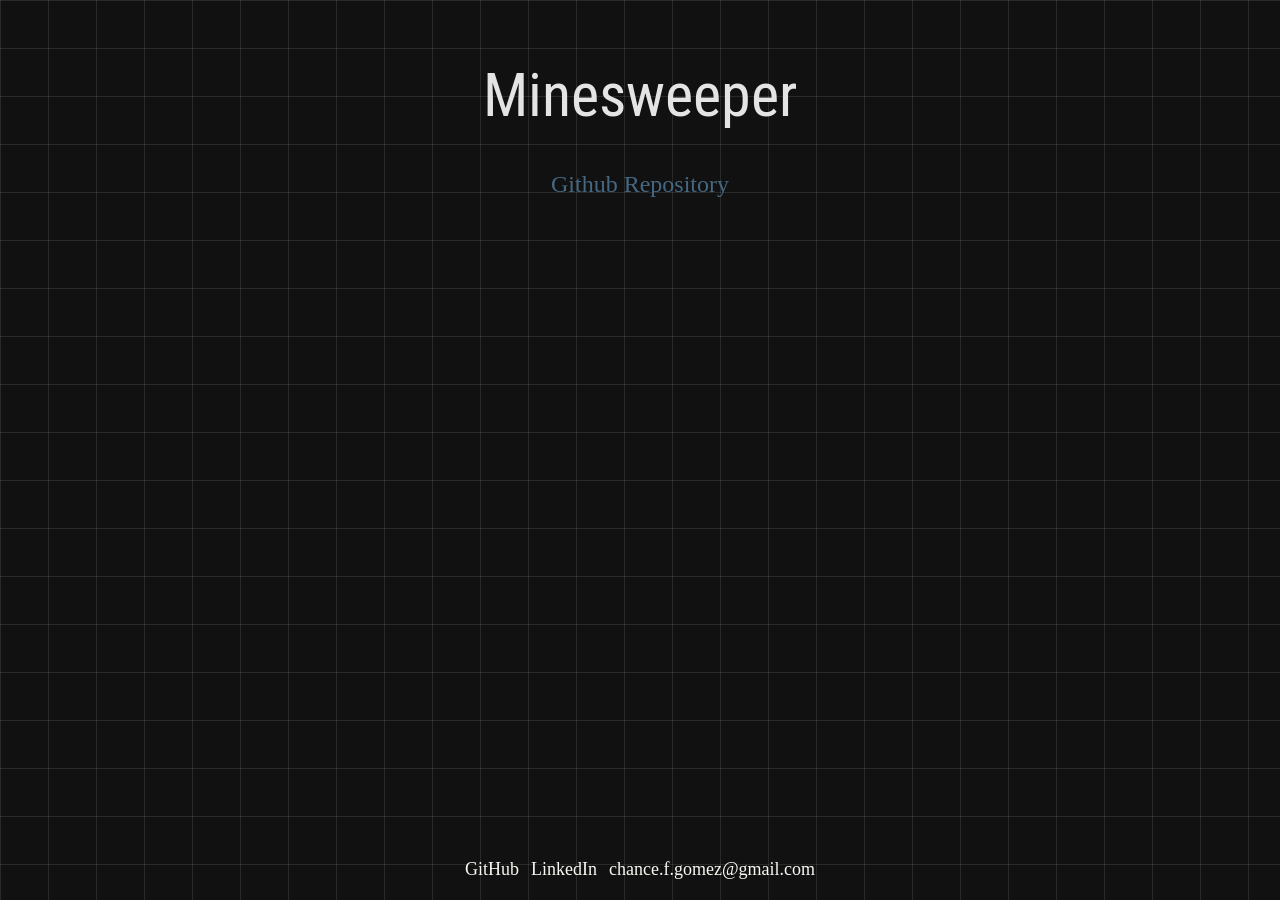
<file: Pages/Projects/minesweeper.html>
<!DOCTYPE html> 

<html lang="en">
    <head>

        <link rel="preconnect" href="https://fonts.googleapis.com">
        <link rel="preconnect" href="https://fonts.gstatic.com" crossorigin>

        <!-- Google Fonts - Roboto Condensed -->
        <link href="https://fonts.googleapis.com/css2?family=Roboto+Condensed:ital,wght@0,100..900;1,100..900&display=swap" rel="stylesheet">
        
        <meta charset="UTF-8">
        <title>Minesweeper</title>

        <link rel="stylesheet" href="../../Styles/Styles.css">
    </head>

    <main>
        <body>
            <p class="mainheader">Minesweeper</p>

            <div class="minesweeper-repository-link-container">
                <a href="https://github.com/ChanceGomez/Minesweeper" target="_blank" rel="noopener noreferrer" class="link-button">Github Repository</a>
            </div>
            
        </body>
    </main>

    <div id="footer"></div>

    <script>
    fetch('../footer.html')
        .then(res => res.text())
        .then(html => {
        document.getElementById('footer').innerHTML = html;
        });
    </script>    
</html>
</file>
<file: Styles/Styles.css>
/* MainPage.css 

    Pallete 

    #E3E3E3 - Light Gray
    #E4E4E4 - Lighter Gray


*/

:root {
    --grid-size: 48px;
}

.footer-links {
    display: flex;
    gap: 12px;
    justify-content: center;
    margin-top: 8px;
}

.footer-links a {
    color: #f8f8f2;
    font-size: 18px;
    text-decoration: none;
    transition: opacity 0.2s;
}

.footer-links a:hover {
    opacity: 0.7;
}

.link-container {
    text-align: center;
    font-size: 32px;
}

.link-button {
    color: #456882;
    text-decoration: none;
    display: inline-block;
}

.link-button:hover {
    color: #1B3C53;
}

.link-button:active {
    color: #234C6A;
}

.minesweeper-repository-link-container {
    text-align: center;
    font-size: 24px;
    margin-top: 12px;
}

.minesweeper-link-container {
    text-align: center;
    font-size: 32px;
    margin-top: 12px;
}


.mainheader {
    color: #E4E4E4;
    font-size: 60px;
    font-family: 'Roboto Condensed', sans-serif;
    text-align: center;
    margin-bottom: 40px;
}

.subheader {
    color: #E3E3E3;
    font-size: 40px;
    font-family: 'Roboto Condensed', sans-serif;
    text-align: center;
    margin-top: 5px;
}

.skillsheader {
    color: #E3E3E3;
    font-size: 25px;
    font-family: 'Roboto Condensed', sans-serif;
    text-align: center;
    margin-top: 20px;
}

.codecontainer {
    display: flex;
    justify-content: center;
    margin-top: 10px;
    margin-bottom: 10px;
}

pre {
  background-color: #1e1e1e;
  color: #f8f8f2;
  padding: 16px;
  border-radius: 8px;
  overflow-x: auto;  
  font-size: 14px;
  max-width: 1000px;
}

code {
  font-family: 'Courier New', Courier, monospace;
}

.paragraphcontainer {
    display: flex;
    justify-content: center;
    align-items:  center;
    margin-top: 10px;
    margin-bottom: 0px;
}

.paragraph {
    color: #d1d1d1;
    font-size: 18px;
    font-family: 'Roboto Condensed', sans-serif;
    text-align: center;
    margin-top: 20px;
    max-width: 600px;
    overflow-wrap: break-word;
}

footer {
    background-color: transparent;
    color: #aaa;
    text-align: center;
    padding: 20px;
}

main {
    flex: 1;
}

body {
    display: flex;
    flex-direction: column;
    min-height: 100vh;
    margin: 0;
    background-color: #111;
    background-image:
    repeating-linear-gradient(
        to right,
        rgba(255,255,255,0.1) 0 1px,
        transparent 1px var(--grid-size)
    ),
    repeating-linear-gradient(
        to bottom,
        rgba(255,255,255,0.1) 0 1px,
        transparent 1px var(--grid-size)
    );
    background-size:
        var(--grid-size) var(--grid-size),
        var(--grid-size) var(--grid-size);
}
</file>
<file: Games/2048/theme/love.css>
* {
    box-sizing: border-box;
}

h1 {
    font-family: arial;
    color: rgb( 11, 86, 117 );
}

body {
    background-image: url(bg.png);
    background-repeat: no-repeat;
    font-family: arial;
    margin: 0;
    padding: none;
    background-color: rgb( 154, 205, 237 );
    color: rgb( 28, 78, 104 );
}

footer {
    font-family: arial;
    font-size: 12px;
    padding-left: 10px;
    position:absolute;
    bottom: 0;
    width: auto;
}

/* Links */
a {
    text-decoration: none;
}
a:link {
    color: rgb( 233, 73, 154 );
}
a:visited {
    color: rgb( 110, 30, 71 );
}
a:hover {
    color: rgb( 252, 207, 230 );
}

/* the canvas *must not* have any border or padding, or mouse coords will be wrong */
#canvas {
    padding-right: 0;
    display: block;
    border: 0px none;
    visibility: hidden;
}
</file>
